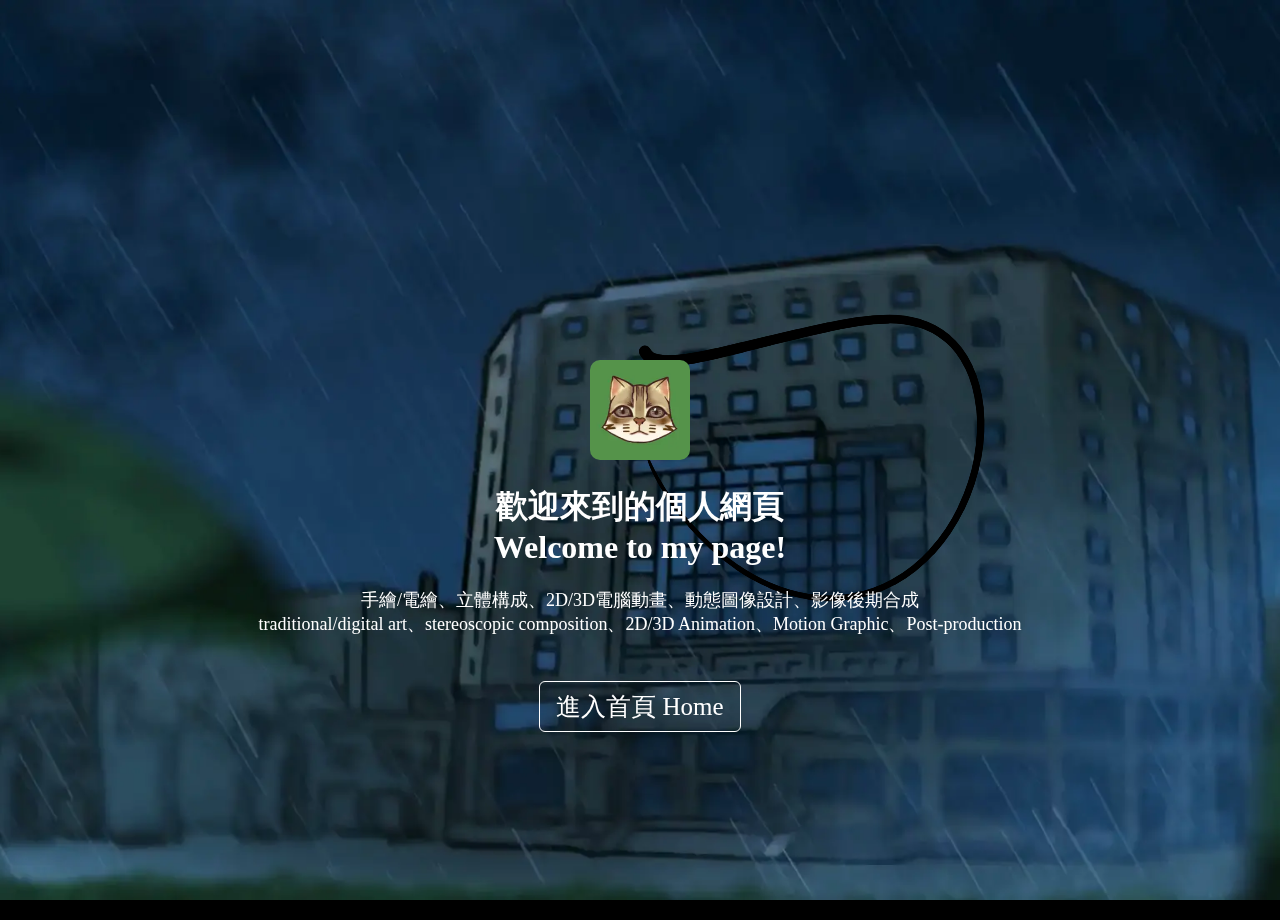
<file: index.html>
<!doctype html><html lang="zh-Hans-TW"><head><meta http-equiv="Content-Type" content="text/html; charset=UTF-8"><meta name="viewport" content="width=device-width,initial-scale=1"><link rel="stylesheet" type="text/css" href="css/style.css"><link rel="shortcut icon" href="image/favicon.ico"><link rel="apple-touch-icon" href="image/apple-touch-icon.webp"><link rel="stylesheet" href="https://unpkg.com/aos@next/dist/aos.css"><title>Lyu的個人網頁</title></head><body><canvas></canvas><script src="js/script.js"></script><video id="background-video" autoplay loop muted poster="image/videoplayback.mp4_20240107_003246.397.webp"><source src="https://i.imgur.com/2ijrNjM.mp4" type="video/mp4"></video><div class="Word" data-aos="zoom-out"><img alt="" class="logo" height="100" src="image/apple-touch-icon.webp"><h1>歡迎來到的個人網頁<br>Welcome to my page!</h1><p style="text-align:center"><span style="font-size:.9em">手繪/電繪、立體構成、2D/3D電腦動畫、動態圖像設計、影像後期合成<br>traditional/digital art、stereoscopic composition、2D/3D Animation、Motion Graphic、Post-production</span></p><p style="text-align:center"><a class="button" href="home.html" title="首頁">進入首頁 Home</a></p></div><script src="https://unpkg.com/aos@next/dist/aos.js"></script><script>AOS.init()</script></body></html>
</file>
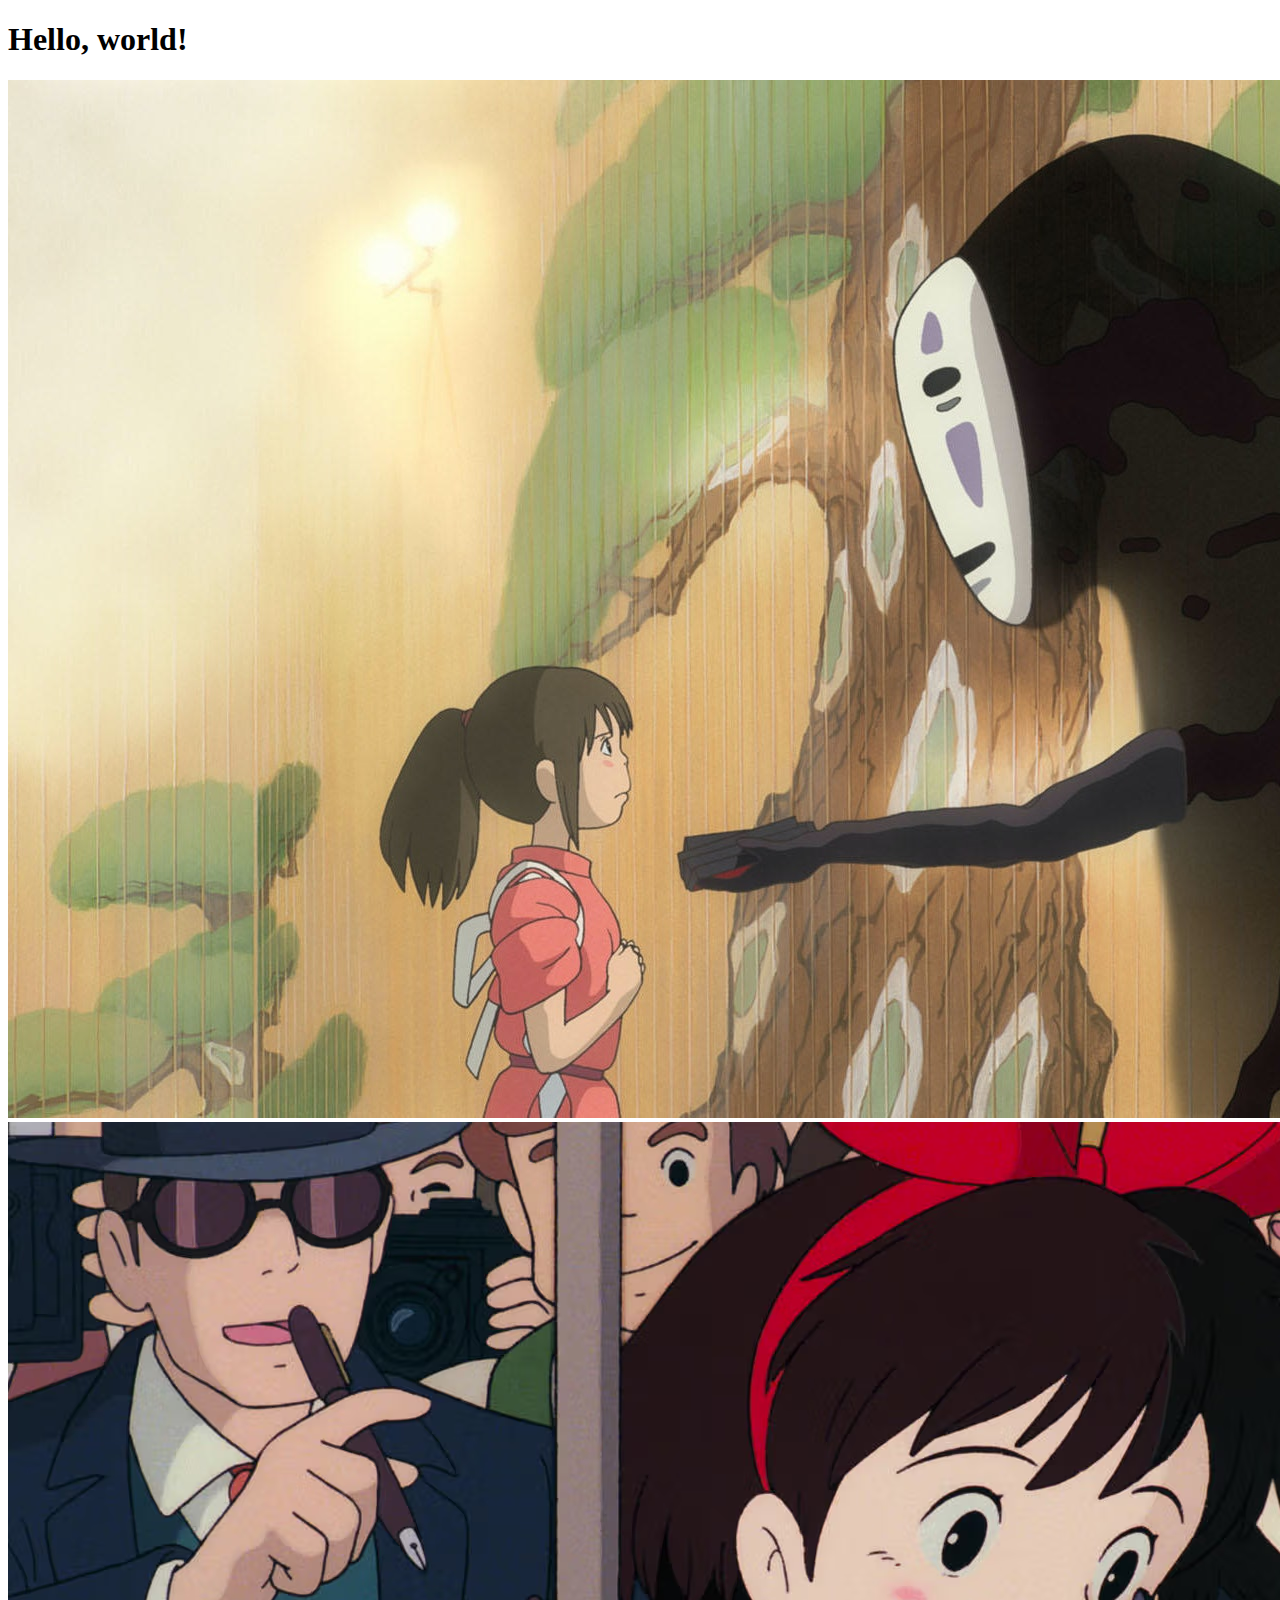
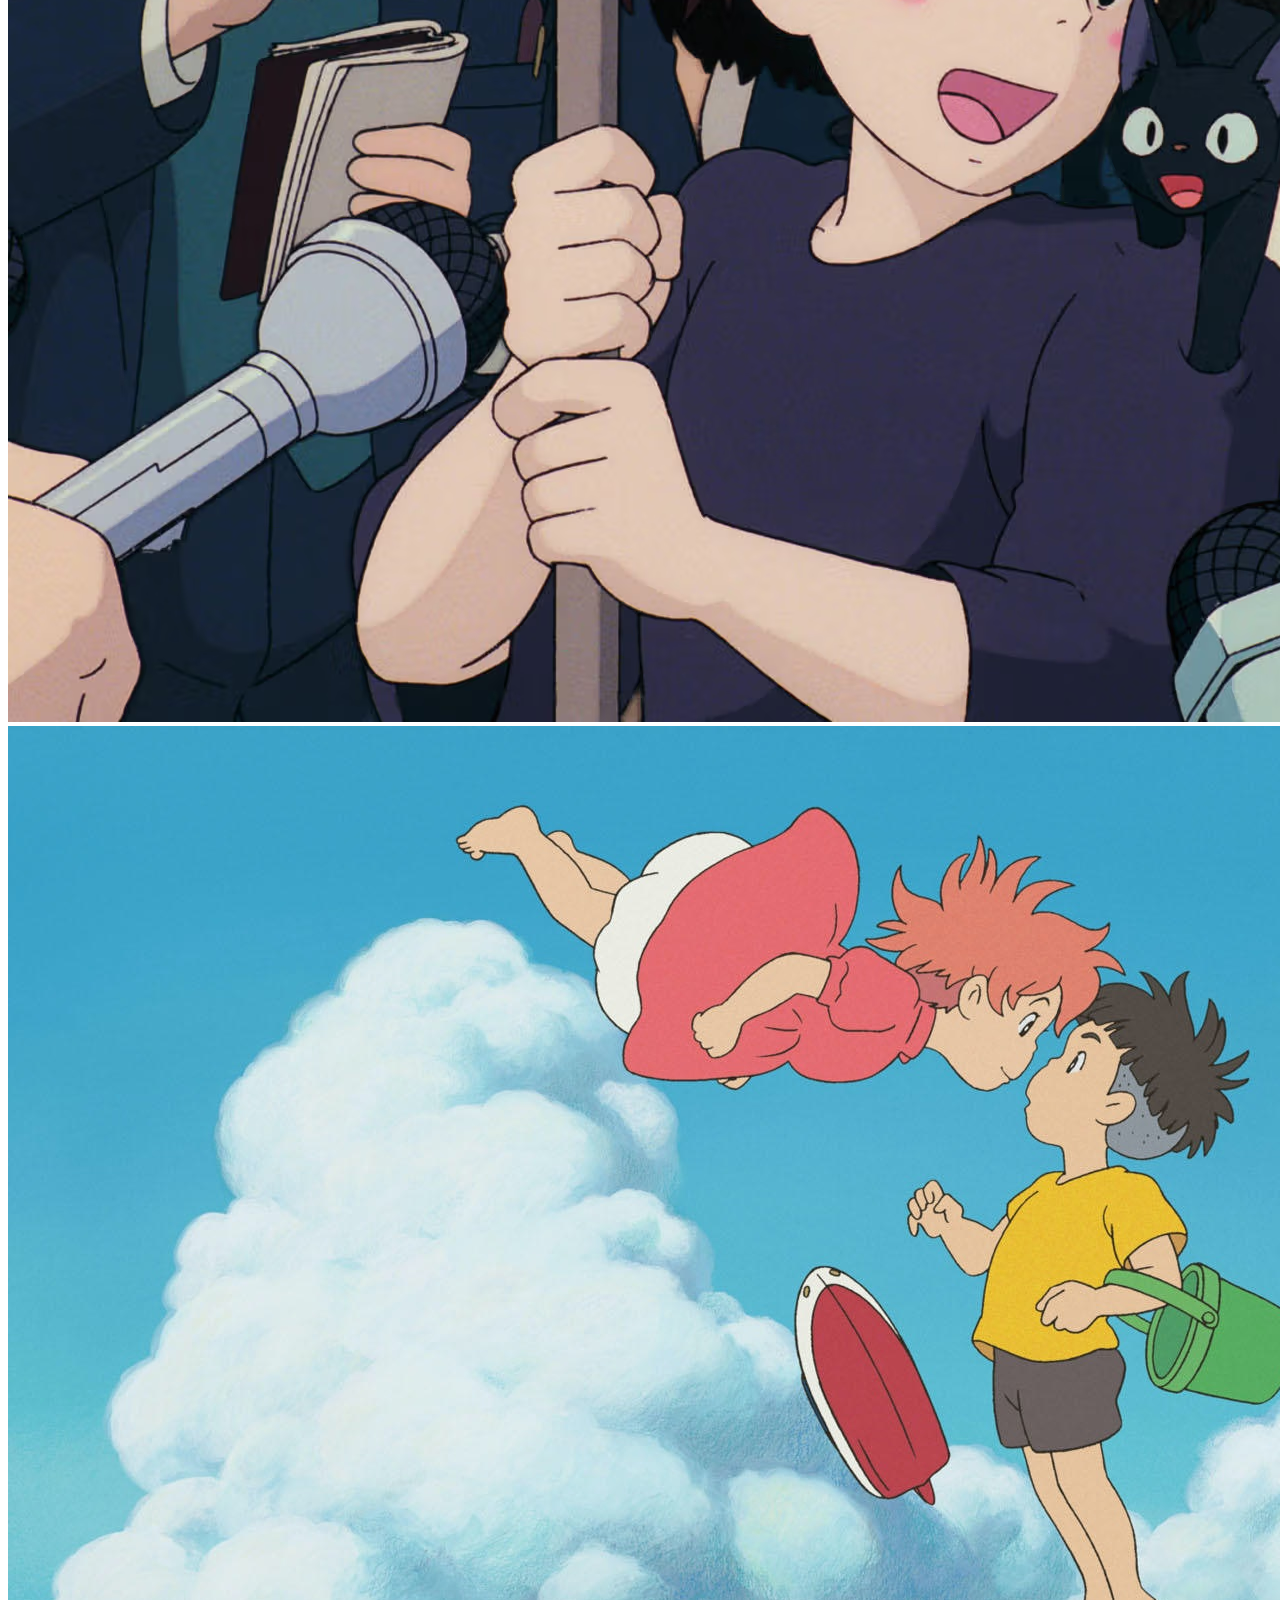
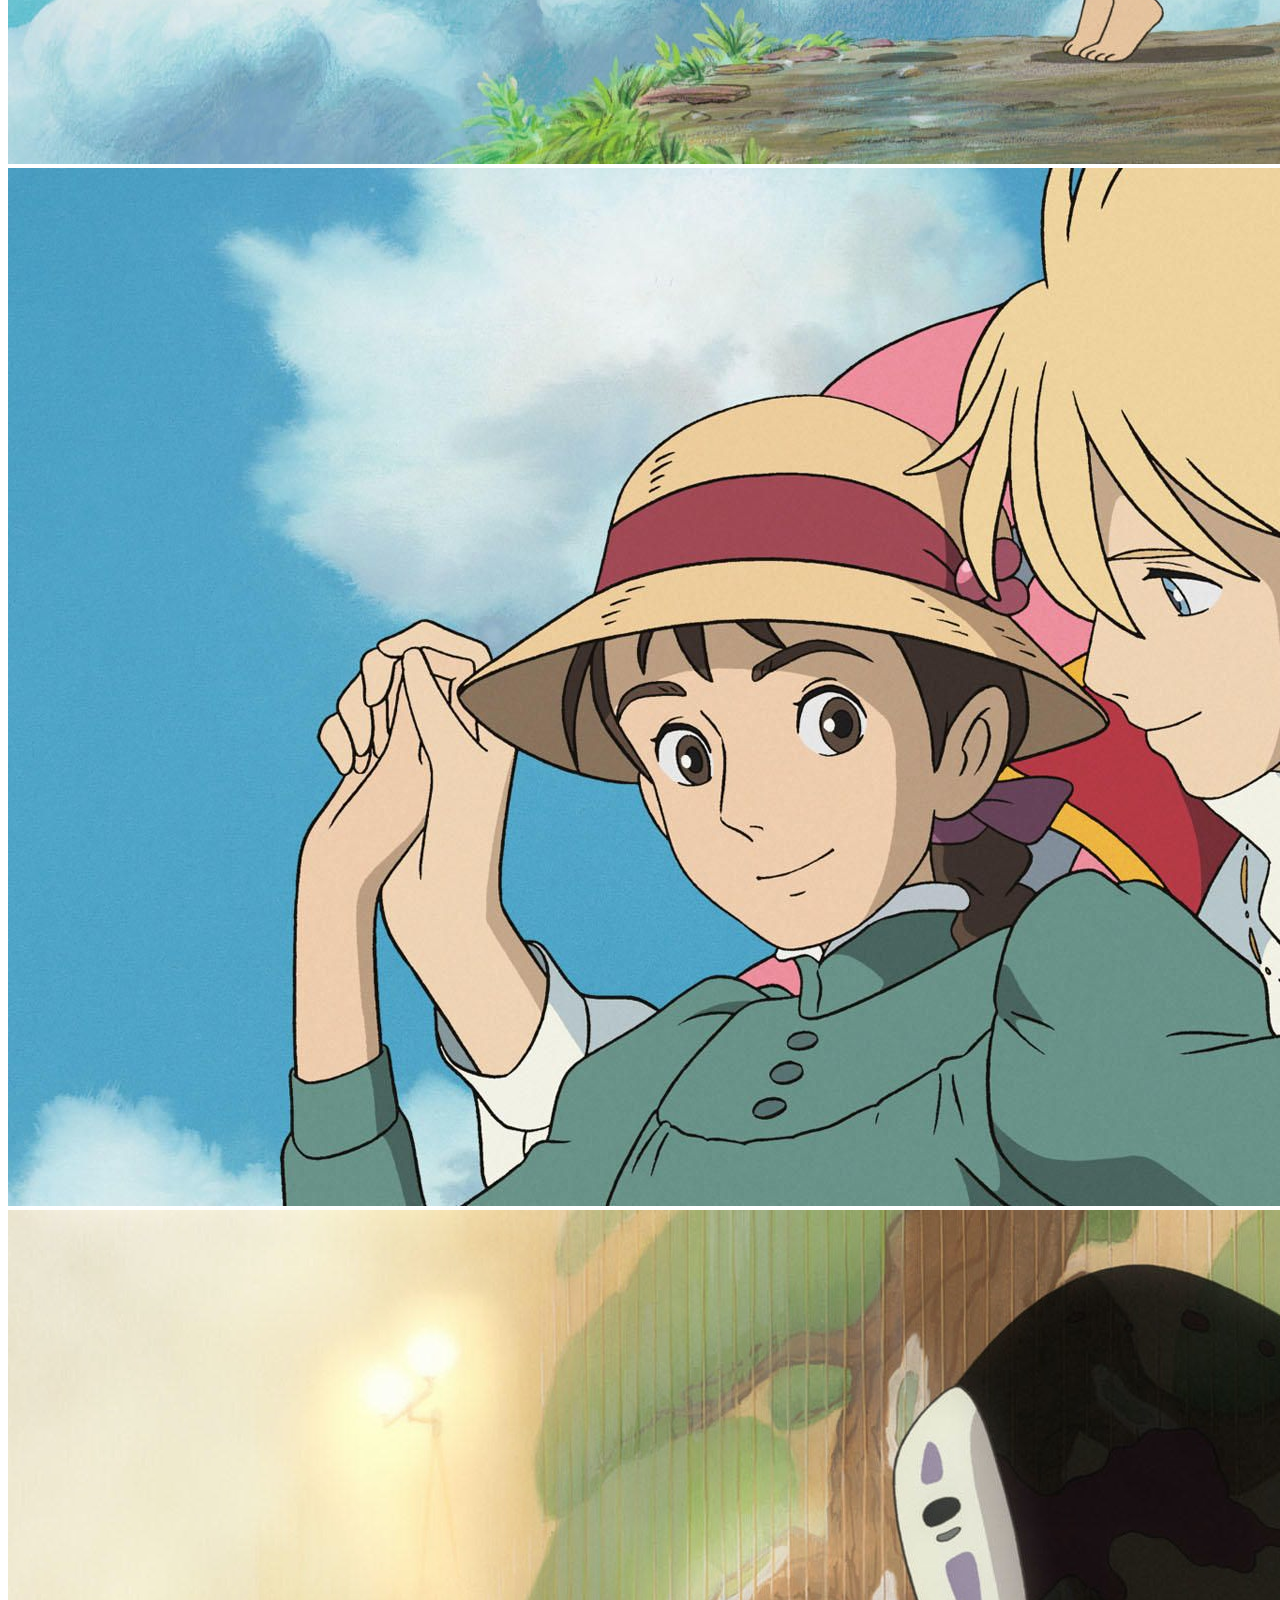
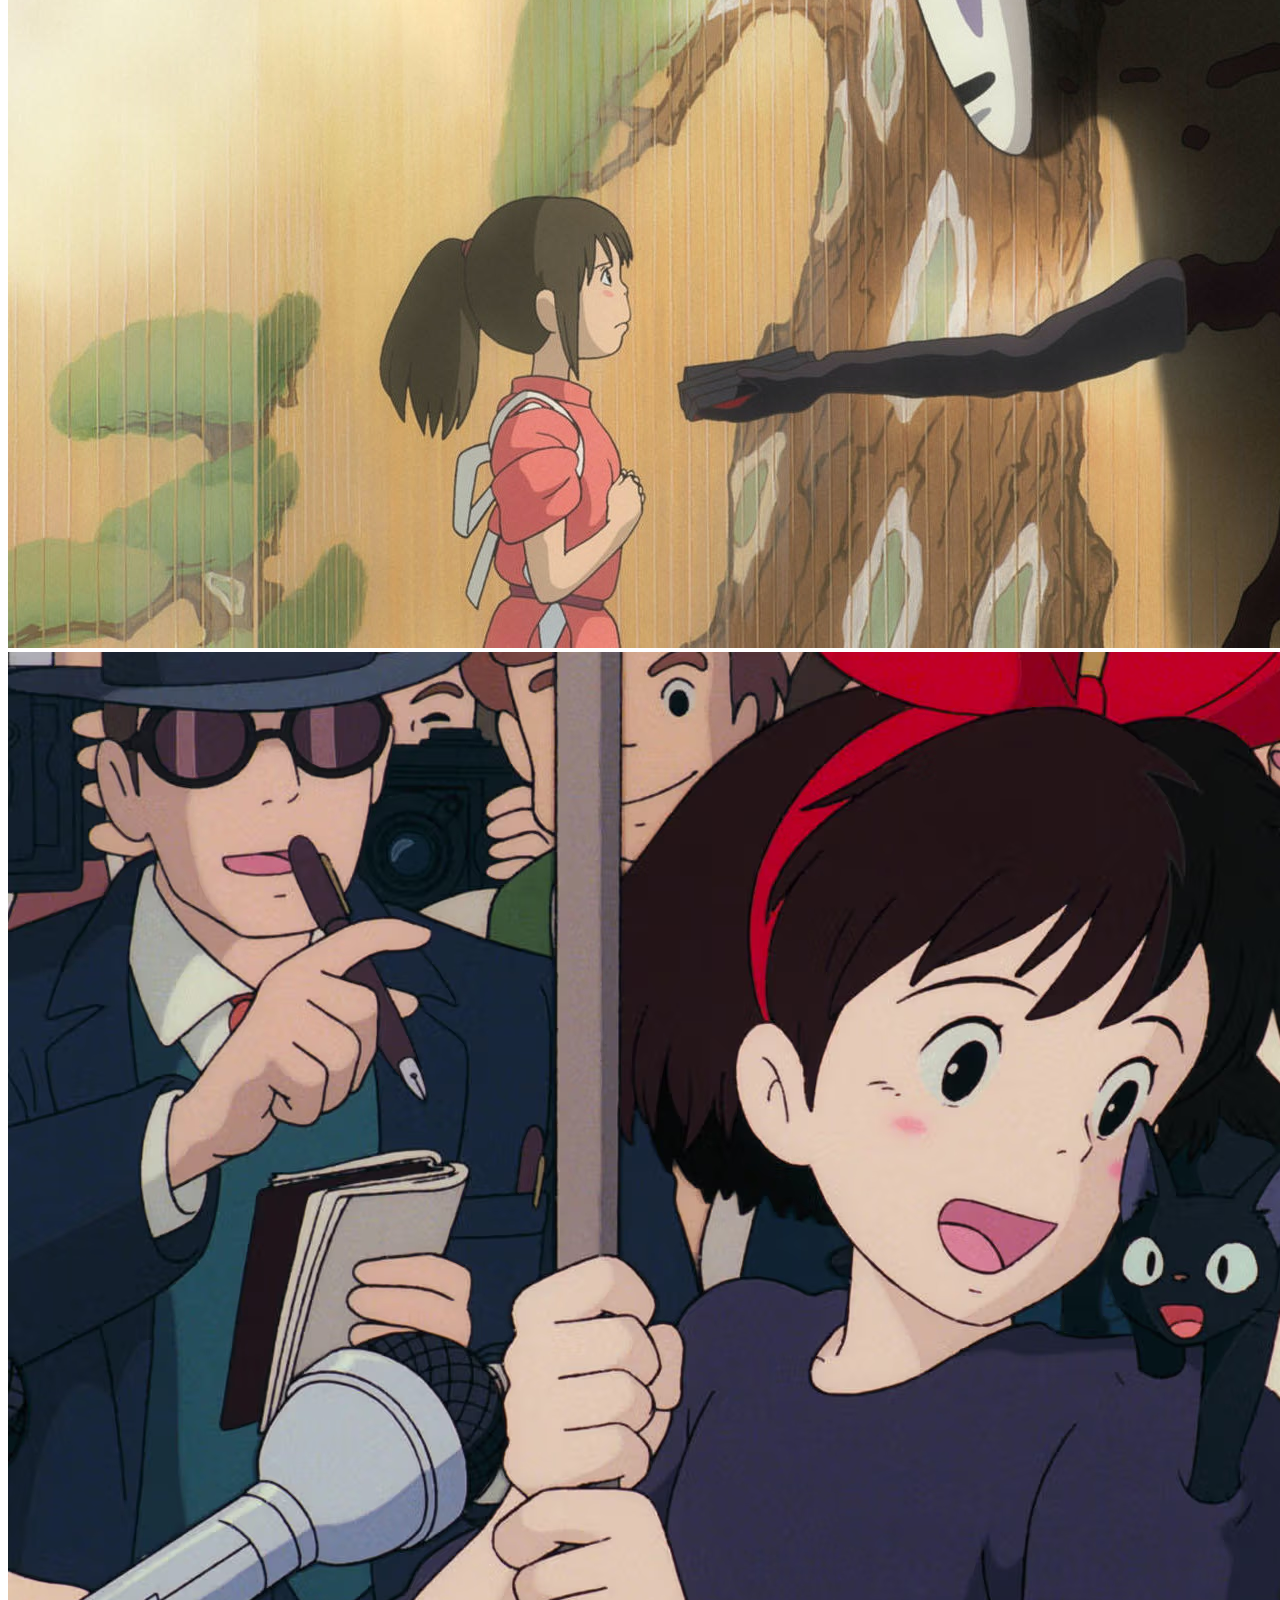
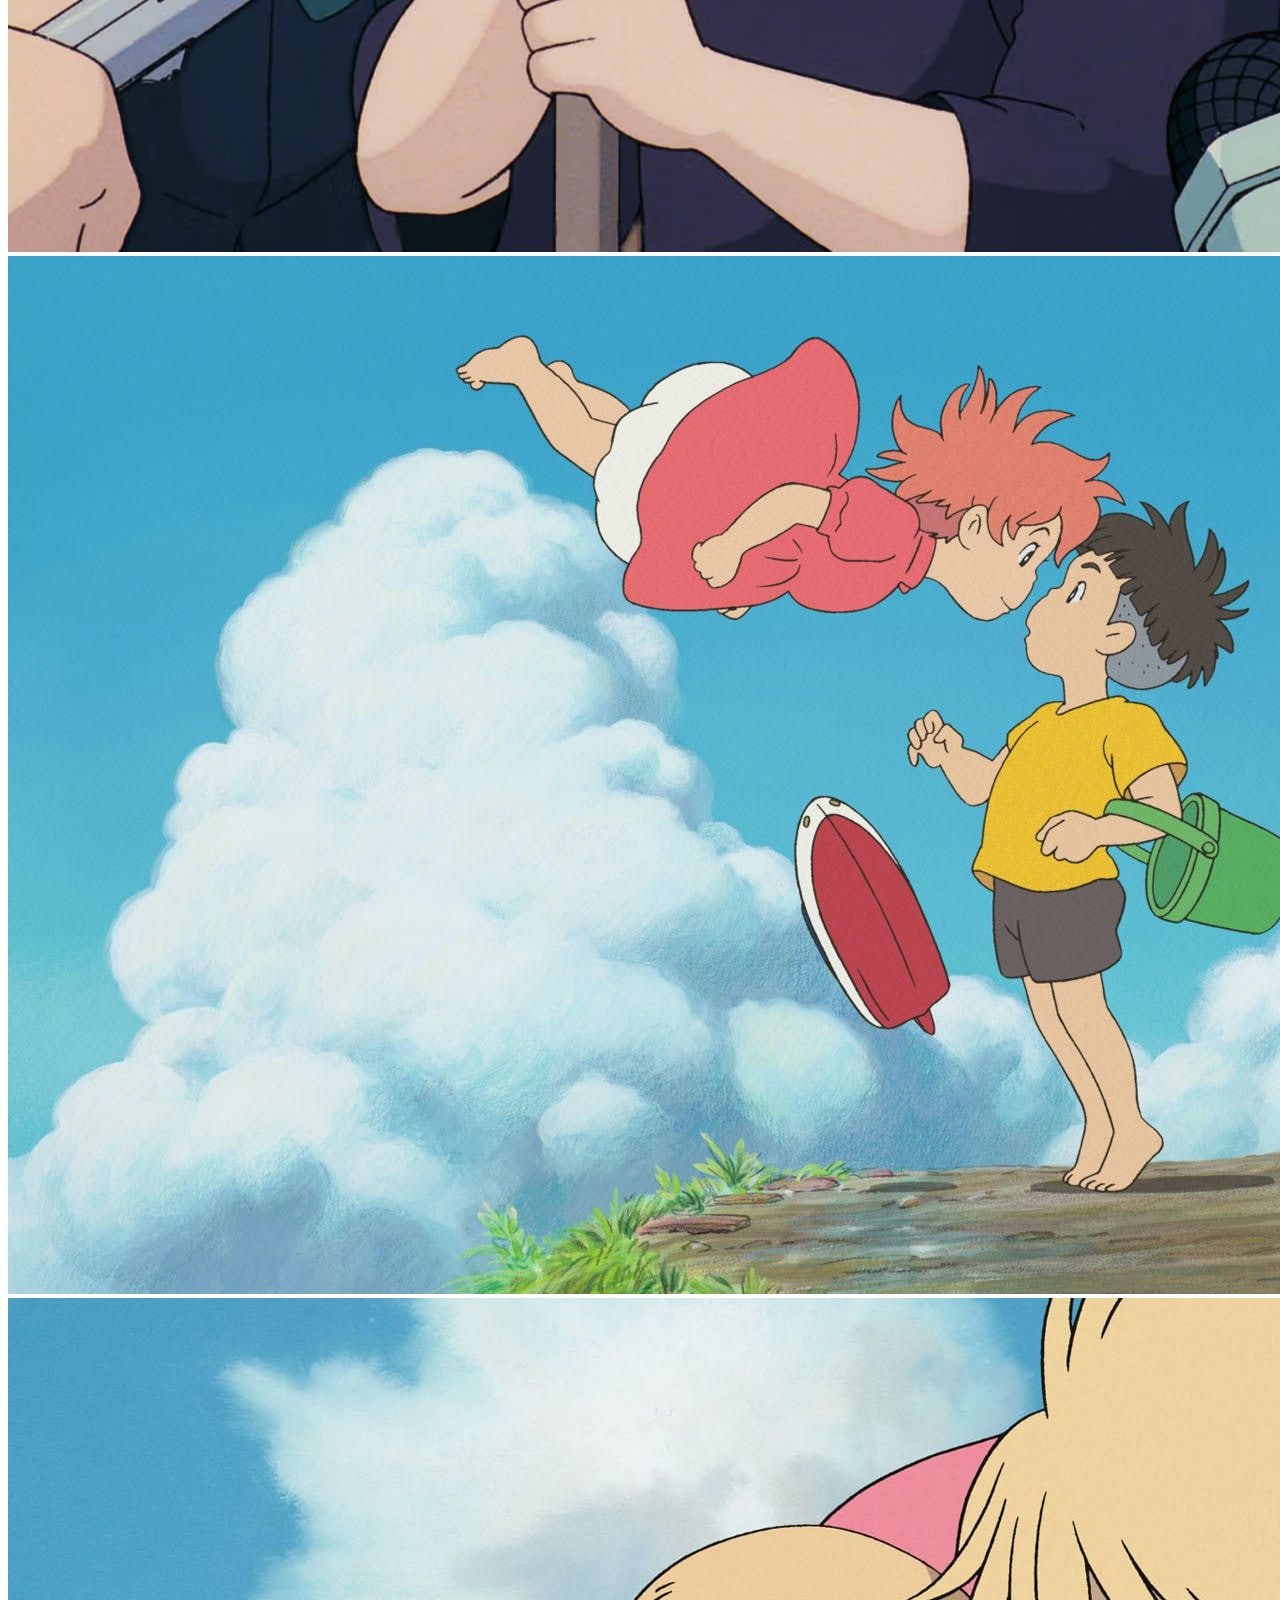
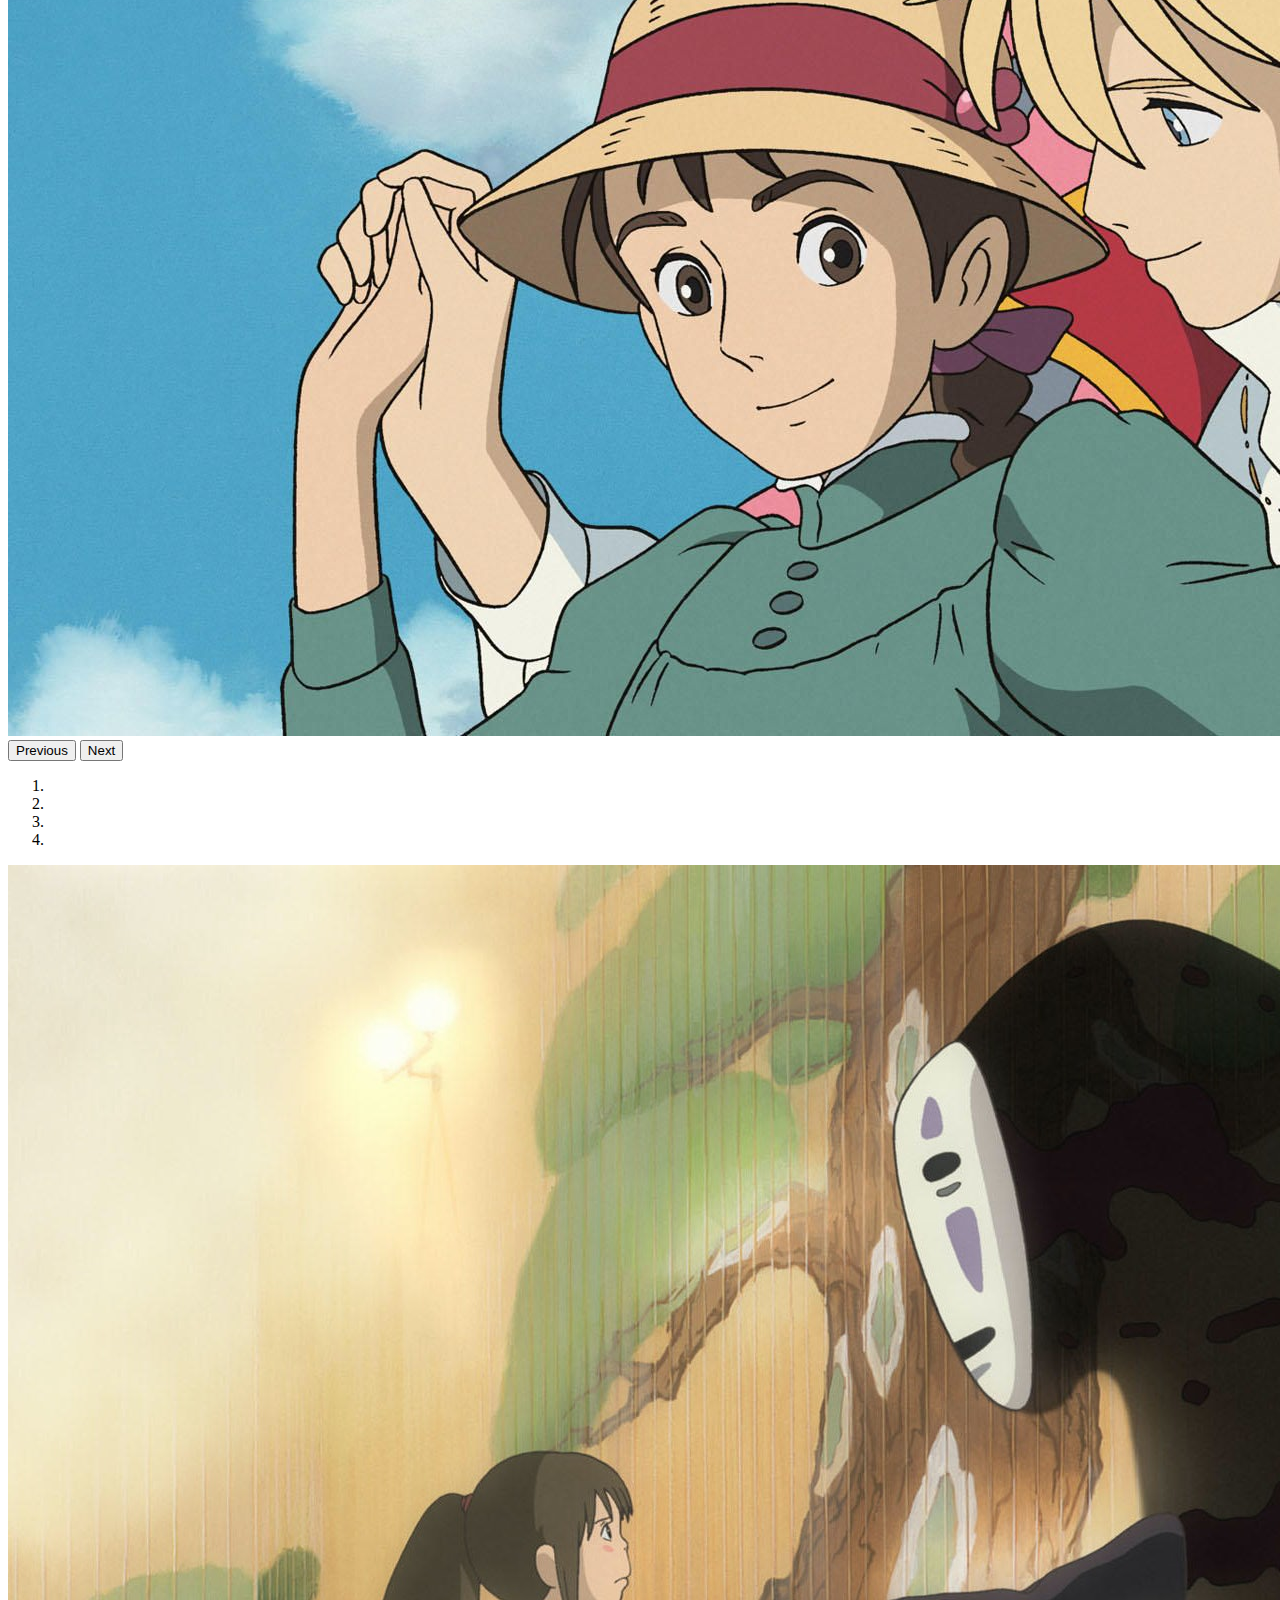
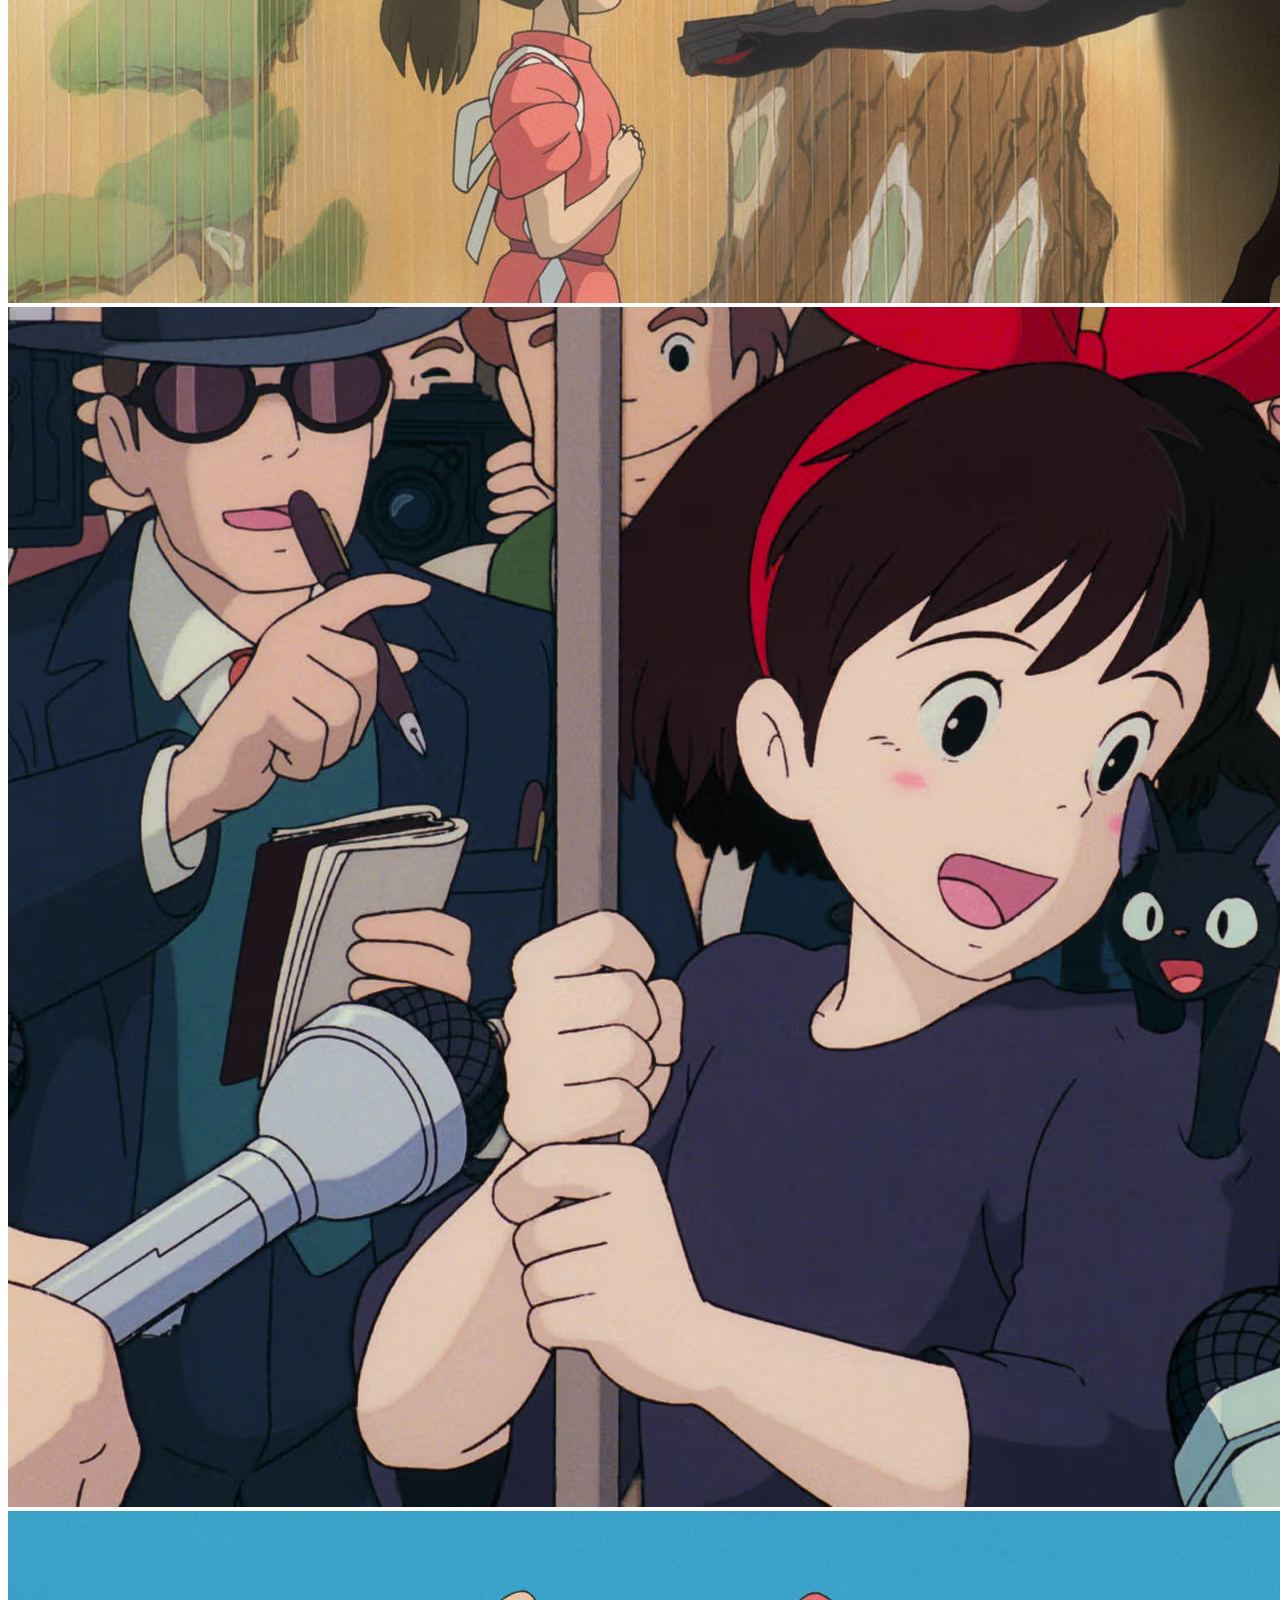
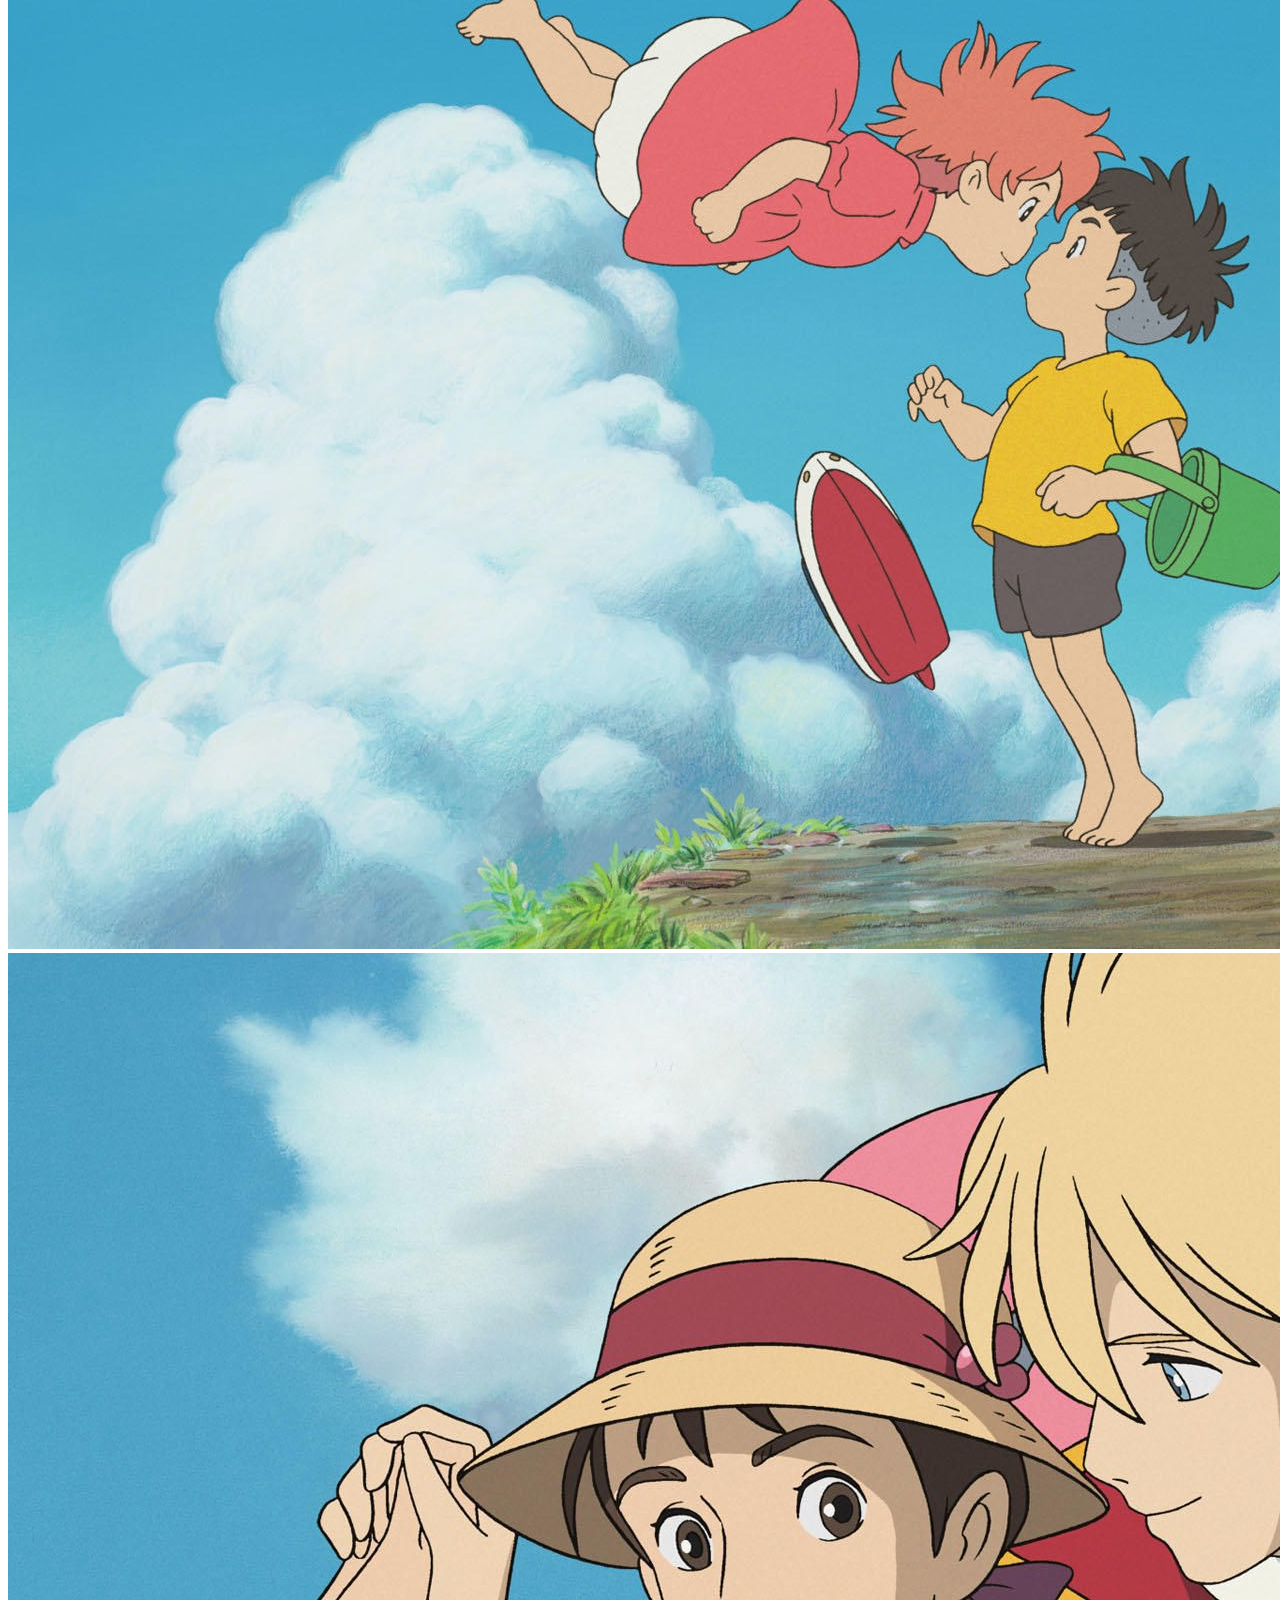
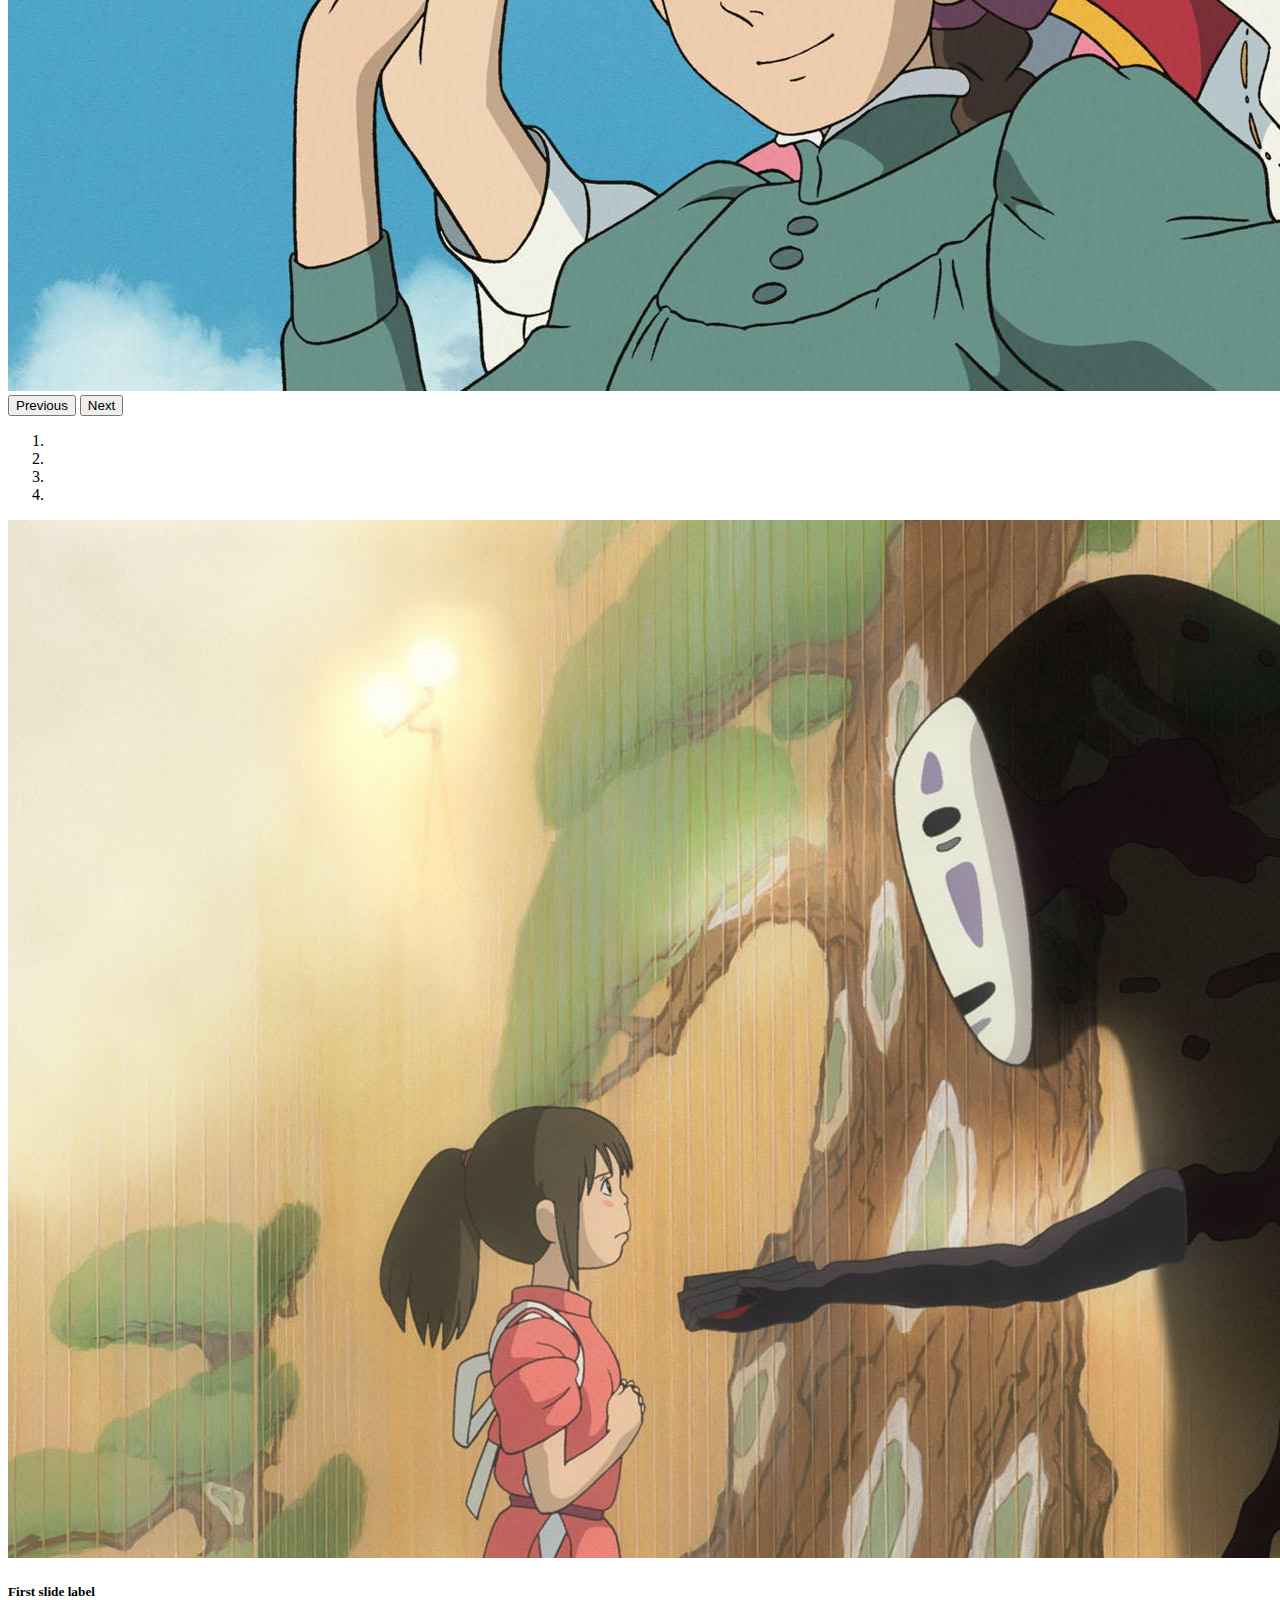
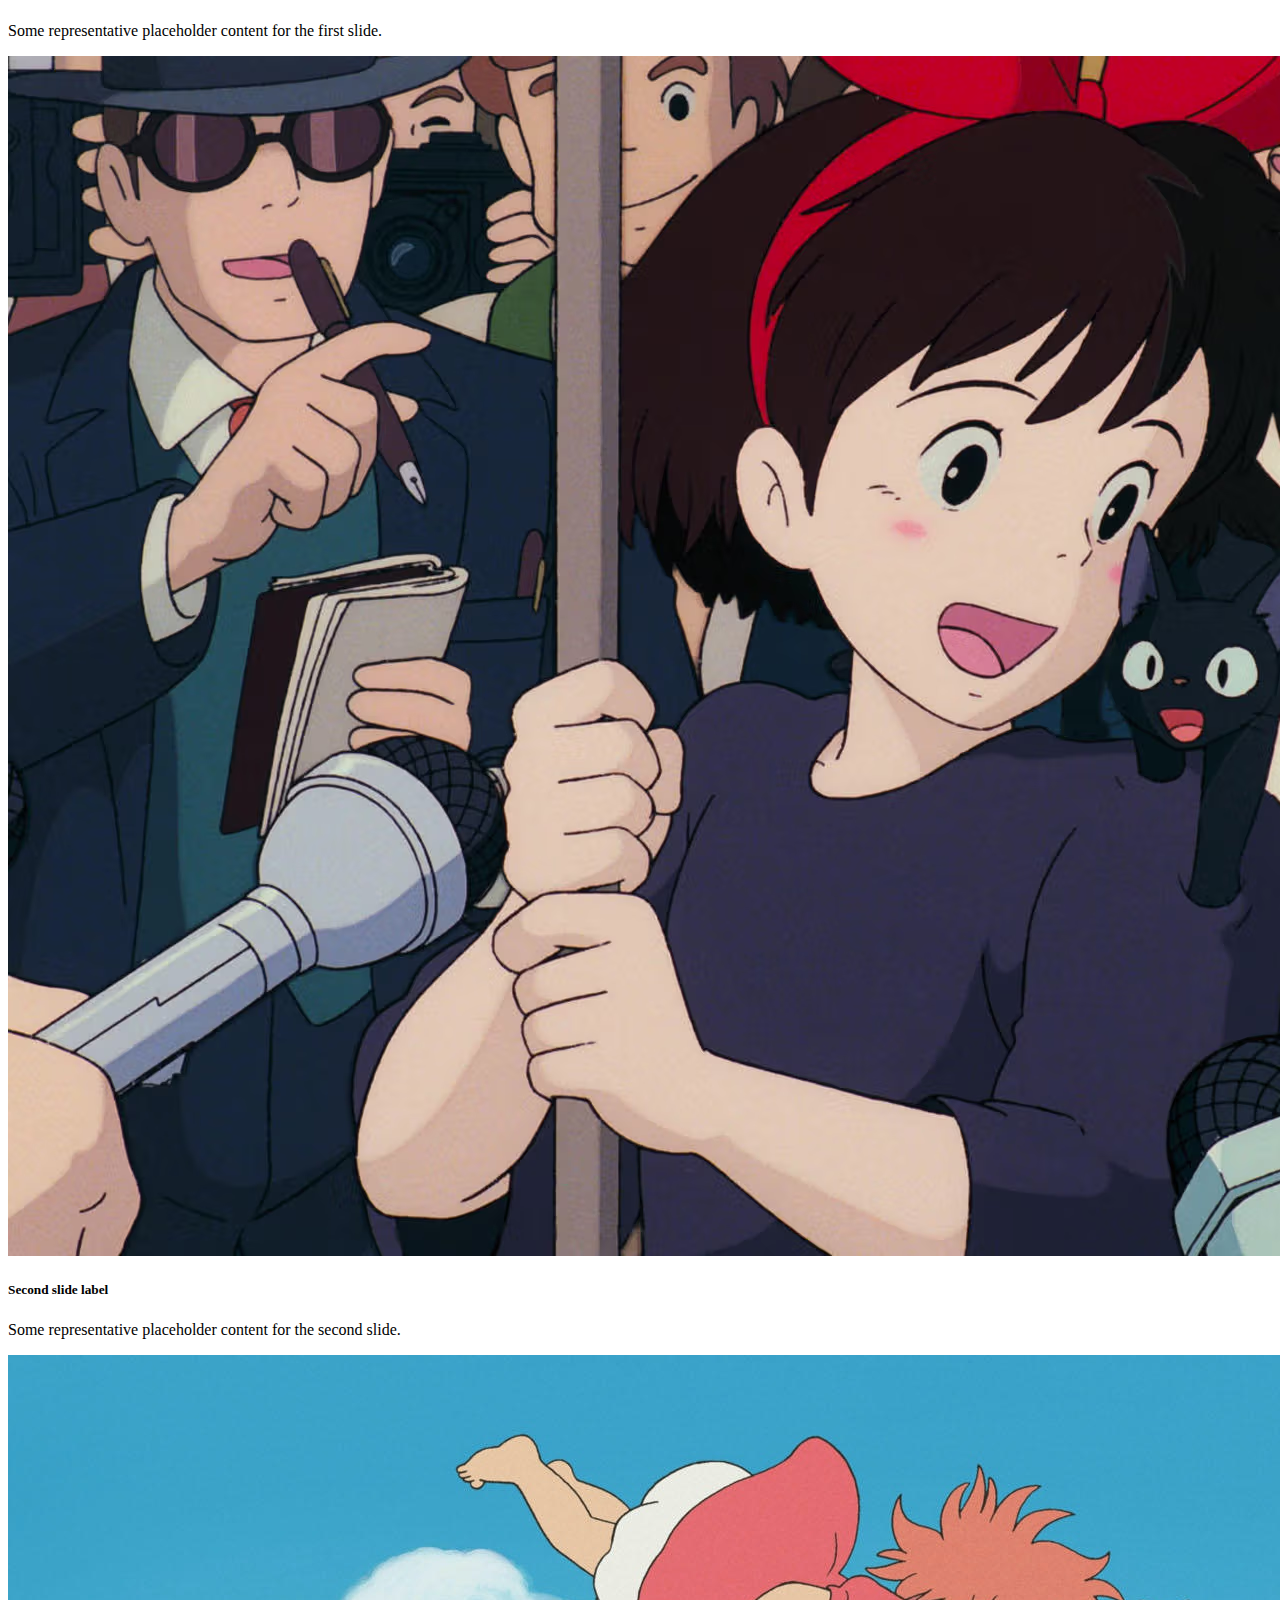
<file: week17/index.html>
<!doctype html>
<html lang="en">

<head>
    <!-- Required meta tags -->
    <meta charset="utf-8">
    <meta name="viewport" content="width=device-width, initial-scale=1, shrink-to-fit=no">

    <!-- Bootstrap CSS -->
    <link rel="stylesheet" href="https://cdn.jsdelivr.net/npm/bootstrap@4.6.2/dist/css/bootstrap.min.css"
        integrity="sha384-xOolHFLEh07PJGoPkLv1IbcEPTNtaed2xpHsD9ESMhqIYd0nLMwNLD69Npy4HI+N" crossorigin="anonymous">

    <title>Hello, world!</title>
</head>

<body>
    <h1>Hello, world!</h1>
    <div class="container">
        <div class="row">
            <div class="col-sm-6">
                <div id="carouselExampleSlidesOnly" class="carousel slide" data-ride="carousel">
                    <div class="carousel-inner">
                        <div class="carousel-item active">
                            <img src="../week17/img/1.jpg" class="d-block w-100" alt="...">
                        </div>
                        <div class="carousel-item">
                            <img src="../week17/img/2.jpeg" class="d-block w-100" alt="...">
                        </div>
                        <div class="carousel-item">
                            <img src="../week17/img/3.jpg" class="d-block w-100" alt="...">
                        </div>
                        <div class="carousel-item">
                            <img src="../week17/img/4.jpeg" class="d-block w-100" alt="...">
                        </div>
                    </div>
                </div>
            </div>
            <div class="col-sm-6">
                <div id="carouselExampleControls" class="carousel slide" data-ride="carousel">
                    <div class="carousel-inner">
                        <div class="carousel-item active">
                            <img src="../week17/img/1.jpg" class="d-block w-100" alt="...">
                        </div>
                        <div class="carousel-item">
                            <img src="../week17/img/2.jpeg" class="d-block w-100" alt="...">
                        </div>
                        <div class="carousel-item">
                            <img src="../week17/img/3.jpg" class="d-block w-100" alt="...">
                        </div>
                        <div class="carousel-item">
                            <img src="../week17/img/4.jpeg" class="d-block w-100" alt="...">
                        </div>
                    </div>
                    <button class="carousel-control-prev" type="button" data-target="#carouselExampleControls"
                        data-slide="prev">
                        <span class="carousel-control-prev-icon" aria-hidden="true"></span>
                        <span class="sr-only">Previous</span>
                    </button>
                    <button class="carousel-control-next" type="button" data-target="#carouselExampleControls"
                        data-slide="next">
                        <span class="carousel-control-next-icon" aria-hidden="true"></span>
                        <span class="sr-only">Next</span>
                    </button>
                </div>
            </div>
            <div class="col-sm-6">
                <div id="carouselExampleIndicators" class="carousel slide" data-ride="carousel">
                    <ol class="carousel-indicators">
                      <li data-target="#carouselExampleIndicators" data-slide-to="0" class="active"></li>
                      <li data-target="#carouselExampleIndicators" data-slide-to="1"></li>
                      <li data-target="#carouselExampleIndicators" data-slide-to="2"></li>
                      <li data-target="#carouselExampleIndicators" data-slide-to="3"></li>
                    </ol>
                    <div class="carousel-inner">
                        <div class="carousel-item active">
                            <img src="../week17/img/1.jpg" class="d-block w-100" alt="...">
                        </div>
                        <div class="carousel-item">
                            <img src="../week17/img/2.jpeg" class="d-block w-100" alt="...">
                        </div>
                        <div class="carousel-item">
                            <img src="../week17/img/3.jpg" class="d-block w-100" alt="...">
                        </div>
                        <div class="carousel-item">
                            <img src="../week17/img/4.jpeg" class="d-block w-100" alt="...">
                        </div>
                    </div>
                    <button class="carousel-control-prev" type="button" data-target="#carouselExampleIndicators" data-slide="prev">
                      <span class="carousel-control-prev-icon" aria-hidden="true"></span>
                      <span class="sr-only">Previous</span>
                    </button>
                    <button class="carousel-control-next" type="button" data-target="#carouselExampleIndicators" data-slide="next">
                      <span class="carousel-control-next-icon" aria-hidden="true"></span>
                      <span class="sr-only">Next</span>
                    </button>
                  </div>
            </div>
            <div class="col-sm-6">
                <div id="carouselExampleCaptions" class="carousel slide" data-ride="carousel">
                    <ol class="carousel-indicators">
                      <li data-target="#carouselExampleCaptions" data-slide-to="0" class="active"></li>
                      <li data-target="#carouselExampleCaptions" data-slide-to="1"></li>
                      <li data-target="#carouselExampleCaptions" data-slide-to="2"></li>
                      <li data-target="#carouselExampleCaptions" data-slide-to="3"></li>
                    </ol>
                    <div class="carousel-inner">
                      <div class="carousel-item active">
                        <img src="../week17/img/1.jpg" class="d-block w-100" alt="...">
                        <div class="carousel-caption d-none d-md-block">
                          <h5>First slide label</h5>
                          <p>Some representative placeholder content for the first slide.</p>
                        </div>
                      </div>
                      <div class="carousel-item">
                        <img src="../week17/img/2.jpeg" class="d-block w-100" alt="...">
                        <div class="carousel-caption d-none d-md-block">
                          <h5>Second slide label</h5>
                          <p>Some representative placeholder content for the second slide.</p>
                        </div>
                      </div>
                      <div class="carousel-item">
                        <img src="../week17/img/3.jpg" class="d-block w-100" alt="...">
                        <div class="carousel-caption d-none d-md-block">
                          <h5>Third slide label</h5>
                          <p>Some representative placeholder content for the third slide.</p>
                        </div>
                      </div>
                      <div class="carousel-item">
                        <img src="../week17/img/4.jpeg" class="d-block w-100" alt="...">
                        <div class="carousel-caption d-none d-md-block">
                          <h5>Third slide label</h5>
                          <p>Some representative placeholder content for the third slide.</p>
                        </div>
                      </div>
                    </div>
                    <button class="carousel-control-prev" type="button" data-target="#carouselExampleCaptions" data-slide="prev">
                      <span class="carousel-control-prev-icon" aria-hidden="true"></span>
                      <span class="sr-only">Previous</span>
                    </button>
                    <button class="carousel-control-next" type="button" data-target="#carouselExampleCaptions" data-slide="next">
                      <span class="carousel-control-next-icon" aria-hidden="true"></span>
                      <span class="sr-only">Next</span>
                    </button>
                  </div>
            </div>
        </div>
    </div>

    <!-- Optional JavaScript; choose one of the two! -->

    <!-- Option 1: jQuery and Bootstrap Bundle (includes Popper) -->
    <script src="https://cdn.jsdelivr.net/npm/jquery@3.5.1/dist/jquery.slim.min.js"
        integrity="sha384-DfXdz2htPH0lsSSs5nCTpuj/zy4C+OGpamoFVy38MVBnE+IbbVYUew+OrCXaRkfj"
        crossorigin="anonymous"></script>
    <script src="https://cdn.jsdelivr.net/npm/bootstrap@4.6.2/dist/js/bootstrap.bundle.min.js"
        integrity="sha384-Fy6S3B9q64WdZWQUiU+q4/2Lc9npb8tCaSX9FK7E8HnRr0Jz8D6OP9dO5Vg3Q9ct"
        crossorigin="anonymous"></script>

    <!-- Option 2: Separate Popper and Bootstrap JS -->
    <!--
    <script src="https://cdn.jsdelivr.net/npm/jquery@3.5.1/dist/jquery.slim.min.js" integrity="sha384-DfXdz2htPH0lsSSs5nCTpuj/zy4C+OGpamoFVy38MVBnE+IbbVYUew+OrCXaRkfj" crossorigin="anonymous"></script>
    <script src="https://cdn.jsdelivr.net/npm/popper.js@1.16.1/dist/umd/popper.min.js" integrity="sha384-9/reFTGAW83EW2RDu2S0VKaIzap3H66lZH81PoYlFhbGU+6BZp6G7niu735Sk7lN" crossorigin="anonymous"></script>
    <script src="https://cdn.jsdelivr.net/npm/bootstrap@4.6.2/dist/js/bootstrap.min.js" integrity="sha384-+sLIOodYLS7CIrQpBjl+C7nPvqq+FbNUBDunl/OZv93DB7Ln/533i8e/mZXLi/P+" crossorigin="anonymous"></script>
    -->
</body>

</html>
</file>
<file: css/style.css>
body{background-color:#000}#background-video{width:100vw;height:100vh;object-fit:cover;position:fixed;left:0;right:0;top:0;bottom:0;z-index:-1}.Word{position:absolute;top:40%;left:15px;right:15px;transform:translate(0,-50%);text-align:center;color:#fff;transition:all .25s}p{font-size:1.25em;text-align:left}.logo{border-radius:10px;overflow:hidden}.button{display:inline-block;padding:8px 16px;border:1px solid #fff;border-radius:6px;color:#fff;min-width:120px;margin-top:1em;text-decoration:none;position:relative;transition:all .25s;font-size:1.25em}.button:before{content:"";display:block;position:absolute;top:0;bottom:0;left:0;width:0;background:#198964;border-radius:4px;overflow:hidden;opacity:0;transition:all .25s;z-index:-1}.button:hover{border-color:#198964}.button:hover:before{width:100%;right:0;opacity:1}.ico_pos{padding:50p}@media (min-device-width:361px) and (max-device-width:480px){.Word{top:25%}}
</file>
